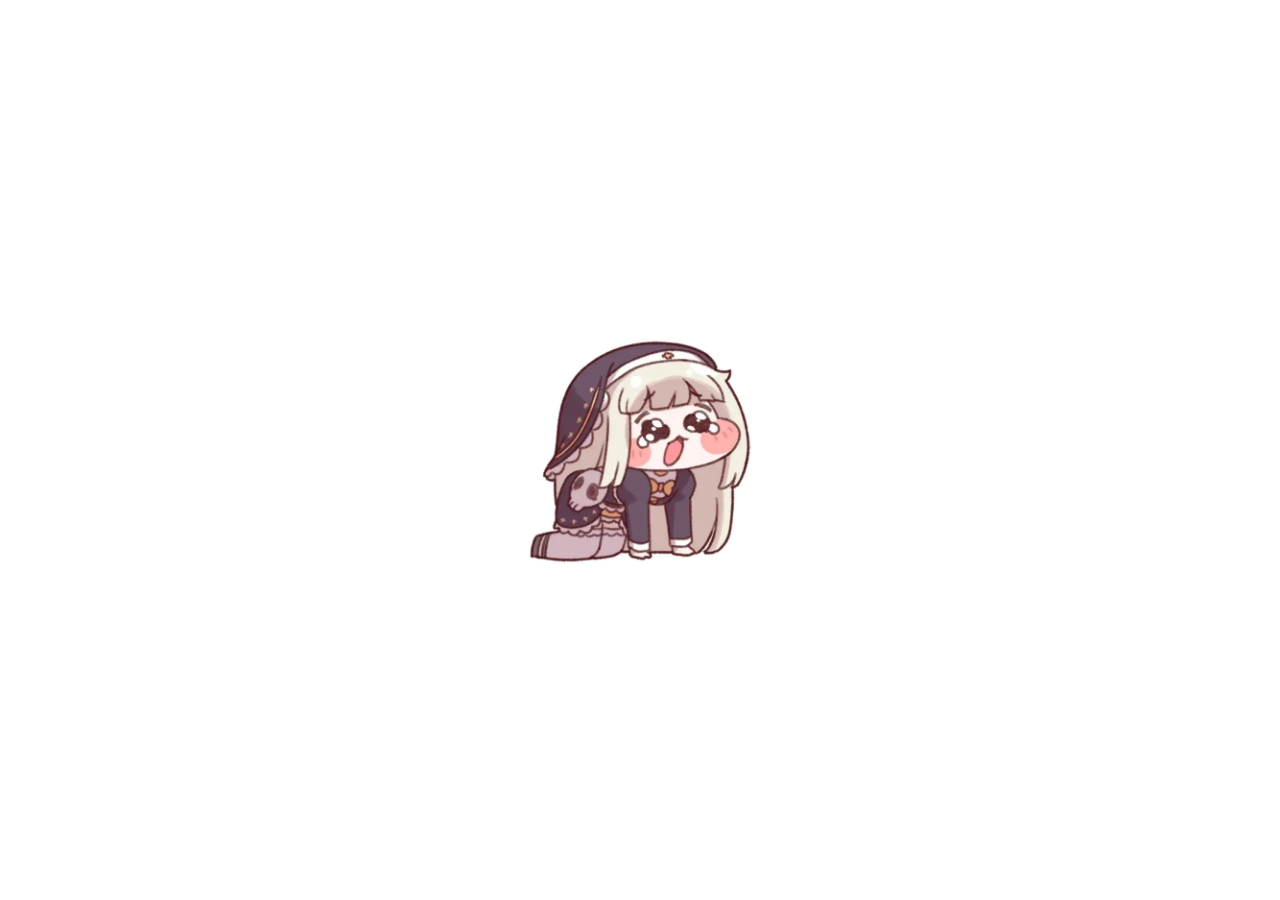
<file: index.html>
<!doctype html>
<html lang="ko">
  <head>
    <meta charset="UTF-8" />
    <meta name="viewport" content="width=device-width, initial-scale=1.0" />
    <title>스피키 네르지 마세요!</title>
    <link rel="icon" type="image/webp" href="./assets/image/spiky.webp" />
    <link rel="apple-touch-icon" href="./assets/image/spiky.webp" />
    <link rel="stylesheet" href="./style.css" />
  </head>
  <body>
    <main class="app-root">
      <section class="phone-frame" aria-label="9:21 frame">
        <div class="speeky-wrap">
          <img
            id="speeky"
            src="./assets/image/spiky.webp"
            alt="스피키"
            draggable="false"
          />
        </div>
      </section>
    </main>

    <script src="./script.js?v=20260302-1"></script>
  </body>
</html>
</file>
<file: style.css>
* {
  box-sizing: border-box;
}

html,
body {
  width: 100%;
  height: 100%;
  margin: 0;
  background: #ffffff;
  font-family: system-ui, -apple-system, Segoe UI, Roboto, sans-serif;
}

.app-root {
  width: 100%;
  min-height: 100dvh;
  display: grid;
  place-items: center;
  background: #ffffff;
}

.phone-frame {
  width: min(100vw, calc(100dvh * 9 / 21));
  height: min(100dvh, calc(100vw * 21 / 9));
  aspect-ratio: 9 / 21;
  display: grid;
  place-items: center;
  background: #ffffff;
  overflow: hidden;
}

.speeky-wrap {
  width: 62%;
  max-height: 36%;
  display: grid;
  place-items: center;
  transform-origin: center;
  user-select: none;
  -webkit-user-select: none;
}

#speeky {
  max-width: 100%;
  max-height: 100%;
  width: auto;
  height: auto;
  object-fit: contain;
  display: block;
  touch-action: none;
  user-select: none;
  -webkit-user-drag: none;
}
</file>
